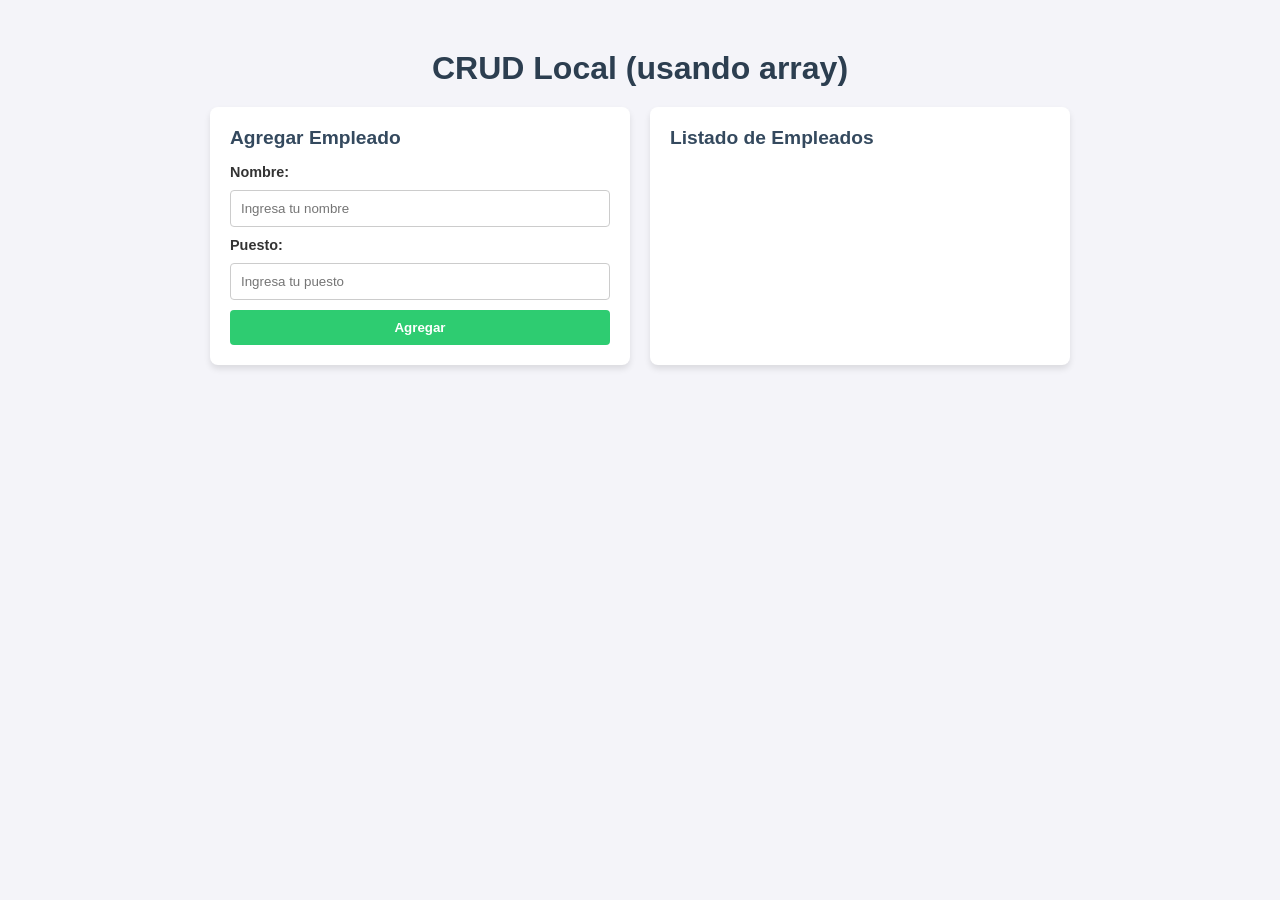
<file: 1 - C ABM/index.html>
<!DOCTYPE html>
<html lang="es">
<head>
    <meta charset="UTF-8">
    <meta name="viewport" content="width=device-width, initial-scale=1.0">
    <title>CRUD HTML, CSS y JavaScript</title>
    <link rel="stylesheet" href="estilos.css">
</head>
<body>

    <div class="contenedor">
        <h1 class="titulo">CRUD Local (usando array)</h1>

        <div class="contenedor-principal">
            <!-- Formulario -->
            <div class="contenedor-formulario">
                <h2>Agregar Empleado</h2>
                <form id="formulario">
                    <label for="nombre">Nombre:</label>
                    <input type="text" id="nombre" placeholder="Ingresa tu nombre">

                    <label for="puesto">Puesto:</label>
                    <input type="text" id="puesto" placeholder="Ingresa tu puesto">

                    <button type="submit" id="btnAgregar">Agregar</button>
                </form>
            </div>

            <!-- Listado de Elementos -->
            <div class="contenedor-listado">
                <h2>Listado de Empleados</h2>
                <div class="div-empleados">
                    <!-- Aquí se irán agregando los elementos con JavaScript -->
                </div>
            </div>
        </div>
    </div>

    <script src="app.js"></script>
</body>
</html>
</file>
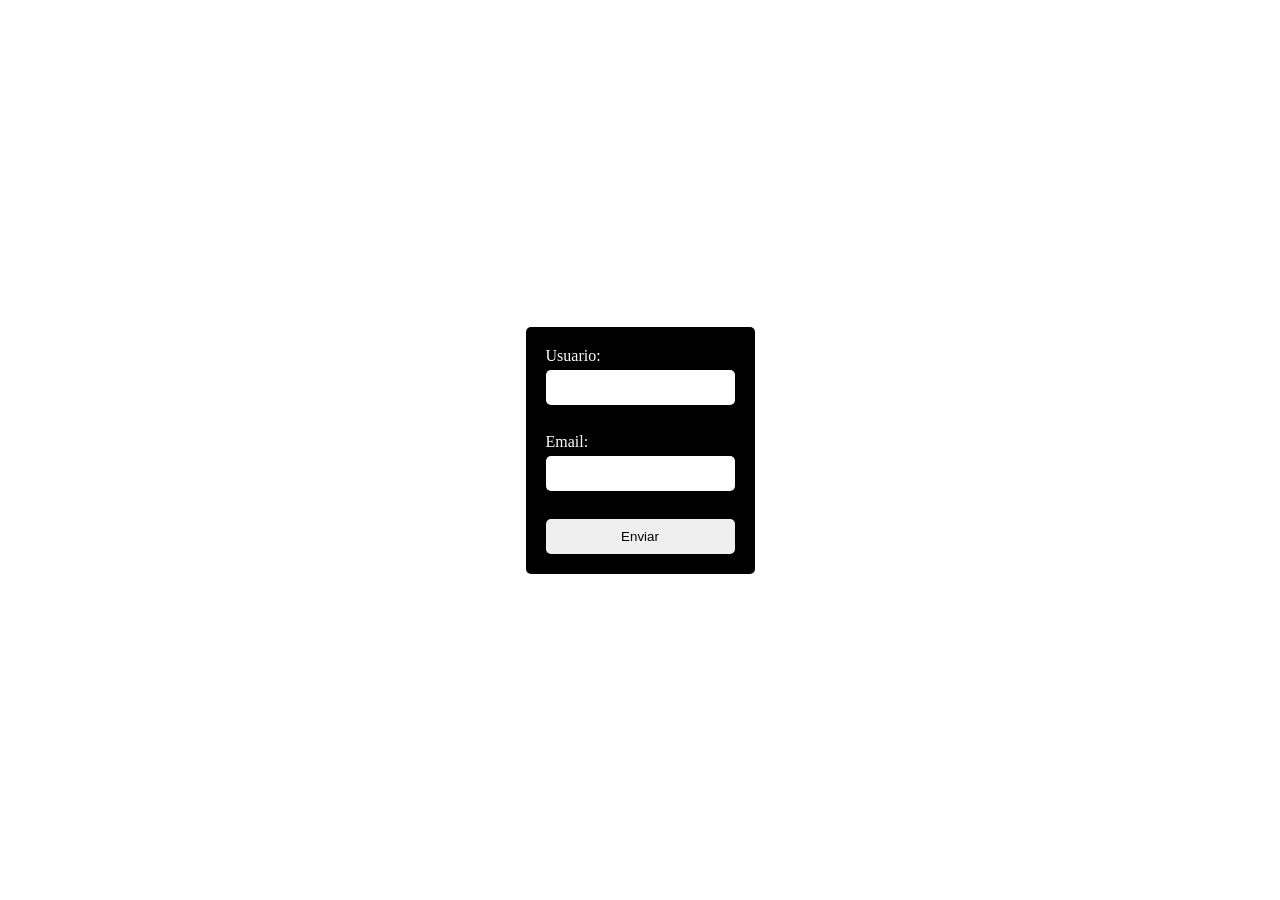
<file: 1 - C Formulario/index.html>
<!DOCTYPE html>
<html lang="en">
<head>
    <meta charset="UTF-8">
    <meta name="viewport" content="width=device-width, initial-scale=1.0">
    <title>Ejericio JS C - Formulario</title>
    <link rel="stylesheet" href="styles.css">
</head>
<body>
	
    <form id="myForm">
        
        <label for="username">Usuario:</label>
        <input type="text" id="username" name="username" required>
        
        <br>

        <label for="email">Email:</label>
        <input type="email" id="email" name="email" required>

        <br>
        
        <button type="submit">Enviar</button>
    	
    </form>

    <script src="script.js"></script>
</body>
</html>
</file>
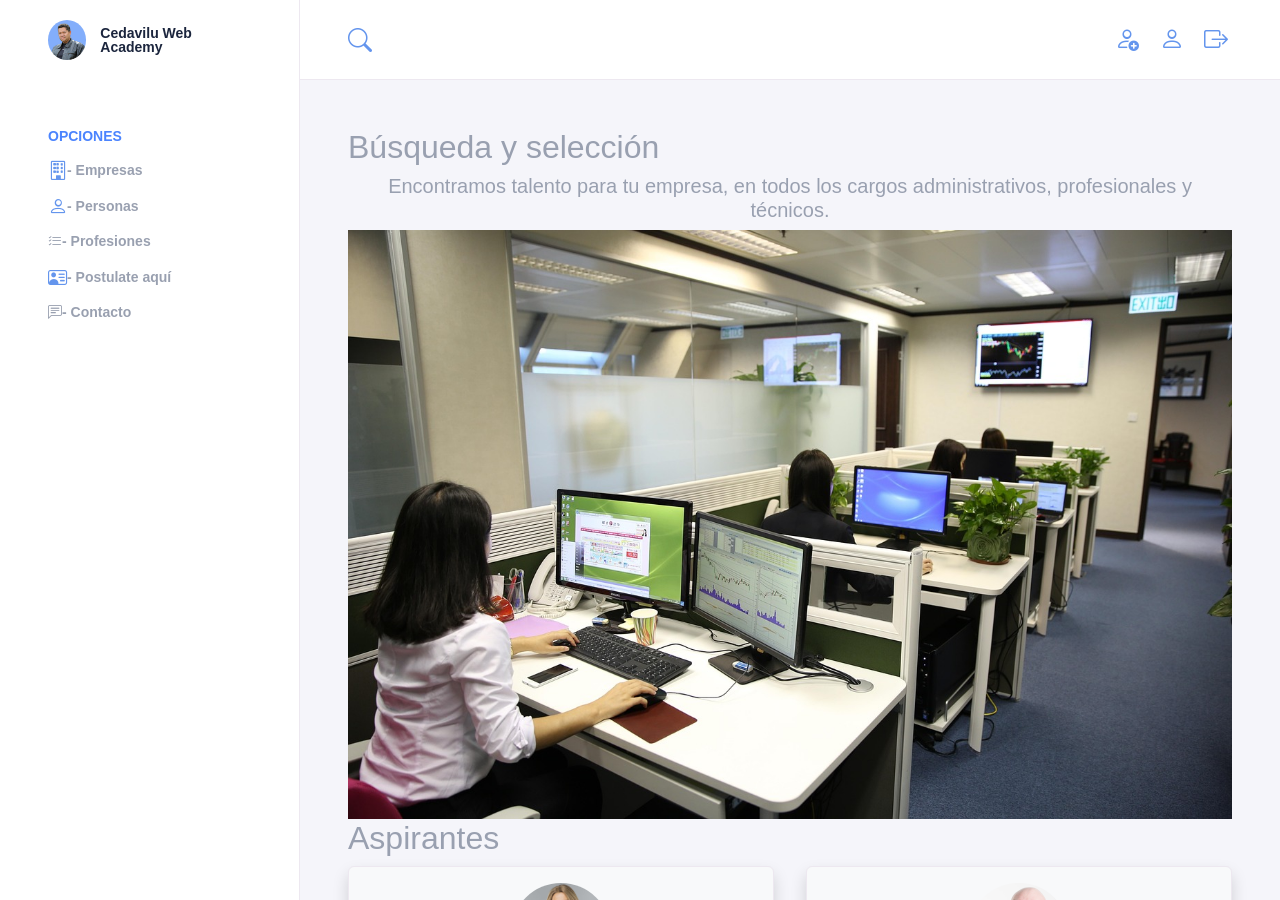
<file: 2 - C React Introduccion/index.html>
<!DOCTYPE html>
<!-- Autor: MSc. Angel Daniel Fuentes S. -->
<html lang="es">

<head>
	<meta charset="UTF-8">
	<title>Dashboard - React - Daniel Fuentes </title>
	<link rel="stylesheet" href="./assets/css/normalize.min.css">
	<link rel='stylesheet' href='./assets//css/font-awesome.min.css'>
	<link rel="stylesheet" href="./assets/css/bootstrap.min.css">
	<link rel="stylesheet" href="https://cdn.jsdelivr.net/npm/bootstrap-icons@1.10.4/font/bootstrap-icons.css">
	<link rel="stylesheet" href="./assets/css/style.css">
</head>
<body>
	<!--Dashboard-->
	<div class="dashboard">
		<!--Sección de acceso-->
		<aside class="search-wrap">
			<div class="search">
				<label for="search">
					<i class="bi bi-search" style="font-size: 1.5rem; color: cornflowerblue;"></i>
					<input type="text" id="search">
				</label>
			</div>

			<div class="user-actions">
				<button>
					<a href="#"><i class="bi bi-person-add" style="font-size: 1.5rem; color: cornflowerblue;"></i></a>
				</button>
				<button>
					<a href="#"><i class="bi bi-person"
							style="font-size: 1.5rem; color: cornflowerblue;"></i></a>
				</button>
				<button>
					<a href="#"><i class="bi bi-box-arrow-right"
							style="font-size: 1.5rem; color: cornflowerblue;"></i></a>
				</button>
			</div>
		</aside>
		<!--Fin Sección de acceso-->
		<!--Sección menu-->
		<header class="menu-wrap">
			<figure class="user">
				<div class="user-avatar">
					<img  class="w-100" src="./assets/img/logo.png" alt="Cedavilu Web Academy">
				</div>
				<figcaption>
					Cedavilu Web Academy
				</figcaption>
			</figure>
			<nav>
				<section class="menu">
					<h3>Opciones</h3>
					<ul>
						<li>
							<a href="#">
								<i class="bi bi-building" style="font-size: 1.2rem; color: cornflowerblue;"></i>
								- Empresas
							</a>
						</li>
						<li>
							<a href="#">
								<i class="bi bi-person" style="font-size: 1.2rem; color: cornflowerblue;"></i>
								- Personas
							</a>
						</li>
						<li>
							<a href="#">
								<i class="bi bi-list-check"></i>
								- Profesiones
							</a>
						</li>
						<li>
							<a href="#">
								<i class="bi bi-person-vcard" style="font-size: 1.2rem; color: cornflowerblue;"></i>
								- Postulate aquí
							</a>
						</li>
						<li>
							<a href="#">
								<i class="bi bi-chat-left-text"></i>
								- Contacto
							</a>
						</li>
					</ul>
				</section>
			</nav>
		</header>
		<!--Fin Sección menu-->
		<!--Sección contenido-->
		<main class="content-wrap">
			<!--Preventa-->
			<header class="preventa">

				<h2>Búsqueda y selección</h2>
				<p class="text-center h5">Encontramos talento para tu empresa, en todos los cargos administrativos, profesionales y técnicos.</p>
				<div>
					<img src="./assets/img/banner.jpg" alt="Rcursos Humanos">
				</div>
				
			<!--Fin Encabezado-->	
			</header>
			<!--Fin Preventa-->

			<!--Sección aspirantes-->
			<section class="content">
				<h2>Aspirantes</h2>
				<article class="person-boxes">
					<div class="person-box shadow p-3 mb-5 bg-body-tertiary rounded">
						<div class="box-avatar">
							<img src="./assets/img/foto1.jpg" alt="Rocio">
						</div>
						<div class="box-bio">
							<h2 class="bio-name">Rocio Carle</h2>
							<p class="bio-position">Profesor</p>
						</div>
						<div class="box-actions">
							<button>
								<i class="bi bi-star"></i>
							</button>
							<button>
								<i class="bi bi-chat"></i>
							</button>
							<button>
								<i class="bi bi-envelope"></i>
							</button>
						</div>
					</div>
					<div class="person-box shadow p-3 mb-5 bg-body-tertiary rounded">
						<div class="box-avatar">
							<img src="./assets/img/foto2.jpg" alt="john-wick">
						</div>
						<div class="box-bio">
							<h2 class="bio-name">Daniel Fuentes</h2>
							<p class="bio-position">Técnico de sonido</p>
						</div>
						<div class="box-actions">
							<button>
								<i class="bi bi-star"></i>
							</button>
							<button>
								<i class="bi bi-chat"></i>
							</button>
							<button>
								<i class="bi bi-envelope"></i>
							</button>
						</div>
					</div>
					<div class="person-box shadow p-3 mb-5 bg-body-tertiary rounded">
						<div class="box-avatar">
							<img src="./assets/img/foto3.jpg" alt="Lee Chim">
						</div>
						<div class="box-bio">
							<h2 class="bio-name">Lee Chim</h2>
							<p class="bio-position">Linguista</p>
						</div>
						<div class="box-actions">
							<button>
								<i class="bi bi-star"></i>
							</button>
							<button>
								<i class="bi bi-chat"></i>
							</button>
							<button>
								<i class="bi bi-envelope"></i>
							</button>
						</div>
					</div>
					<div class="person-box shadow p-3 mb-5 bg-body-tertiary rounded">
						<div class="box-avatar">
							<img src="./assets/img/foto4.jpg" alt="Gloria">
						</div>
						<div class="box-bio">
							<h2 class="bio-name">Gloria Medina</h2>
							<p class="bio-position">Administrador</p>
						</div>
						<div class="box-actions">
							<button>
								<i class="bi bi-star"></i>
							</button>
							<button>
								<i class="bi bi-chat"></i>
							</button>
							<button>
								<i class="bi bi-envelope"></i>
							</button>
						</div>
					</div>
					<div class="person-box shadow p-3 mb-5 bg-body-tertiary rounded">
						<div class="box-avatar">
							<img src="./assets/img/foto5.jpg" alt="Vctor">
						</div>
						<div class="box-bio">
							<h2 class="bio-name">Victor Fuentes</h2>
							<p class="bio-position">Computista</p>
						</div>
						<div class="box-actions">
							<button>
								<i class="bi bi-star"></i>
							</button>
							<button>
								<i class="bi bi-chat"></i>
							</button>
							<button>
								<i class="bi bi-envelope"></i>
							</button>
						</div>
					</div>
					<div class="person-box shadow p-3 mb-5 bg-body-tertiary rounded">
						<div class="box-avatar">
							<img src="./assets/img/foto6.jpg" alt="Luis">
						</div>
						<div class="box-bio">
							<h2 class="bio-name">Luis Fuentes</h2>
							<p class="bio-position">Economista</p>
						</div>
						<div class="box-actions">
							<button>
								<i class="bi bi-star"></i>
							</button>
							<button>
								<i class="bi bi-chat"></i>
							</button>
							<button>
								<i class="bi bi-envelope"></i>
							</button>
						</div>
					</div>
				</article>
			</section>
			<!--Fin sección aspirantes-->
			<!--Sección de profesiones-->
			<section class="content">
				<h2 class="mt-3">Profesiones</h2>
				<div class="list-group shadow-sm p-3 mb-5 rounded">
					<h4 class="list-group-item list-group-item-action active text-center"
						aria-current="true">
						Listado de Profesiones
					</h4>
					<button type="button" class="list-group-item list-group-item-action text-center">Abogado</button>
					<button type="button" class="list-group-item list-group-item-action text-center">Arquitecto</button>
					<button type="button" class="list-group-item list-group-item-action text-center">Botánico</button>
					<button type="button"
						class="list-group-item list-group-item-action text-center">Computista</button>
					<button type="button" class="list-group-item list-group-item-action text-center">Economista</button>
					<button type="button" class="list-group-item list-group-item-action text-center">Técnico de sonido</button>
					<button type="button" class="list-group-item list-group-item-action text-center">Profesor</button>
					<button type="button" class="list-group-item list-group-item-action text-center">Linguista</button>
				</div>
			</section>
			<!--Fin sección profesiones-->
		</main>
		<!--Fin Sección contenido-->
	</div>
	<!--Fin Dashboard-->
</body>
</html>
</file>
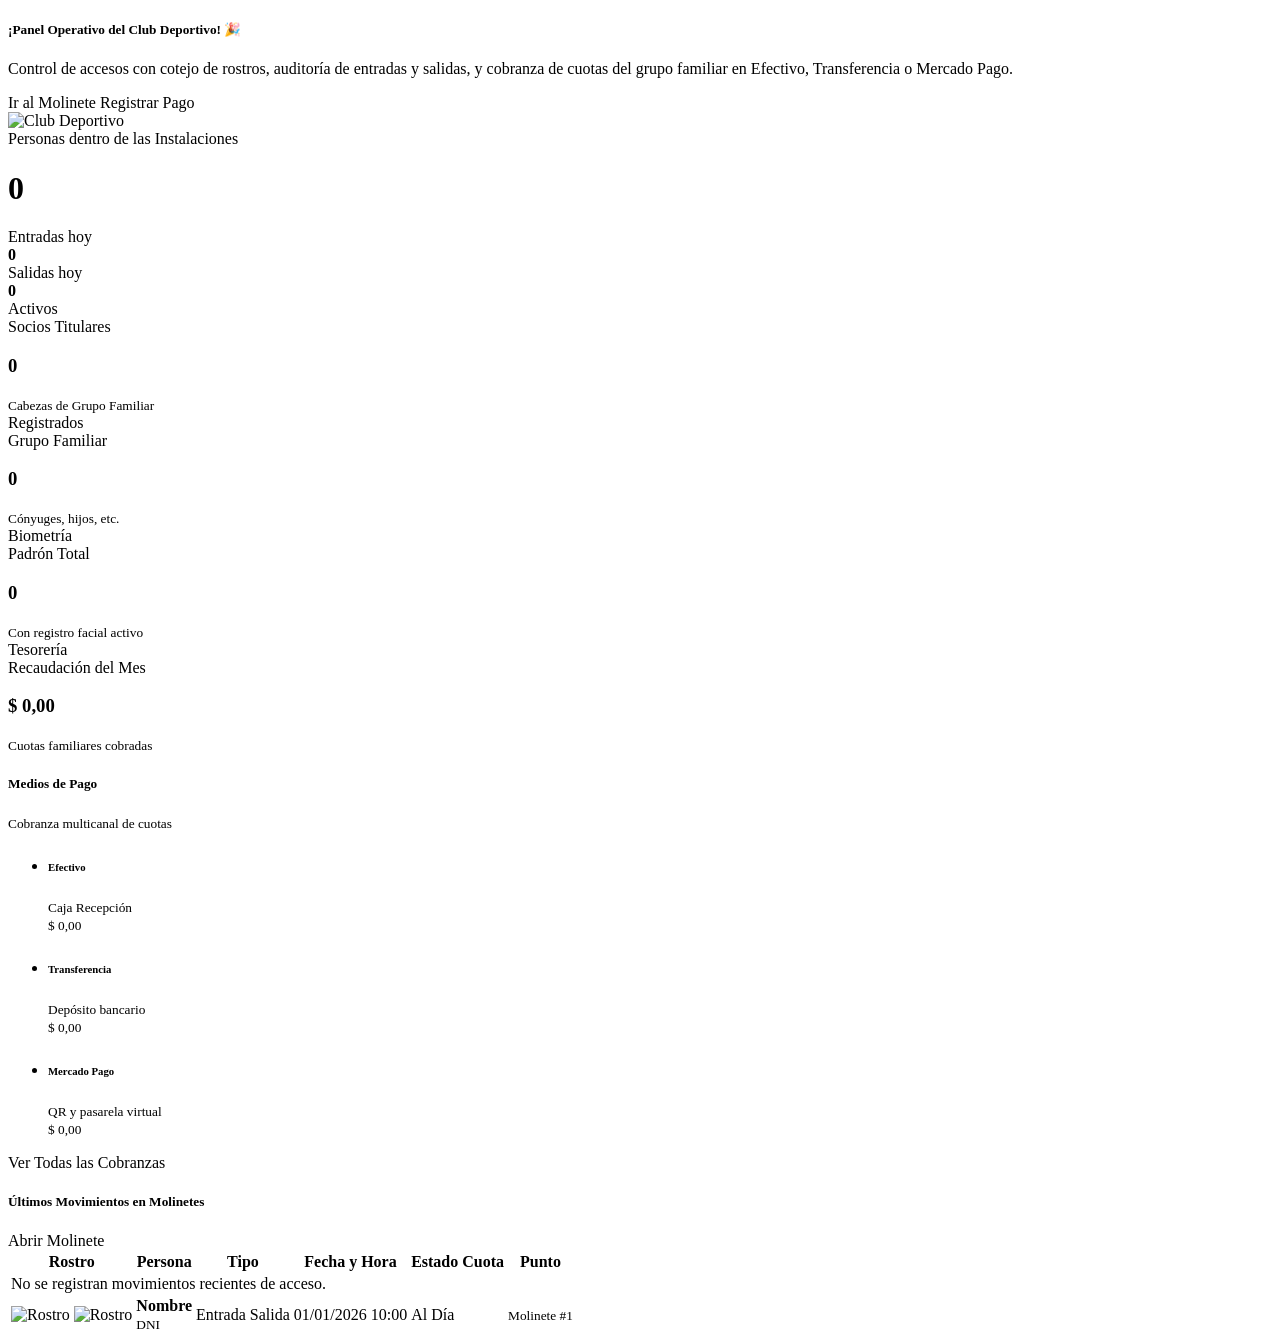
<file: 7 - MVC_ClubDeportivo/target/classes/templates/dashboard/index.html>
<!DOCTYPE html>
<html lang="es"
      xmlns:th="http://www.thymeleaf.org"
      th:replace="~{fragments/layout :: layout(~{::content})}">

<th:block th:fragment="content">
    <div class="row">
        <!-- Banner de Bienvenida -->
        <div class="col-lg-8 mb-4 order-0">
            <div class="card">
                <div class="d-flex align-items-end row">
                    <div class="col-sm-7">
                        <div class="card-body">
                            <h5 class="card-title text-primary">¡Panel Operativo del Club Deportivo! 🎉</h5>
                            <p class="mb-4">
                                Control de accesos con cotejo de rostros, auditoría de entradas y salidas,
                                y cobranza de cuotas del grupo familiar en Efectivo, Transferencia o Mercado Pago.
                            </p>
                            <a th:href="@{/accesos/control}" class="btn btn-sm btn-outline-primary me-2">
                                <i class="bx bx-scan me-1"></i> Ir al Molinete
                            </a>
                            <a th:href="@{/pagos/nuevo}" class="btn btn-sm btn-primary">
                                <i class="bx bx-wallet me-1"></i> Registrar Pago
                            </a>
                        </div>
                    </div>
                    <div class="col-sm-5 text-center text-sm-left">
                        <div class="card-body pb-0 px-0 px-md-4">
                            <img th:src="@{/assets/img/illustrations/man-with-laptop-light.png}"
                                 height="140"
                                 alt="Club Deportivo" />
                        </div>
                    </div>
                </div>
            </div>
        </div>

        <!-- Indicador de Ocupación en Tiempo Real -->
        <div class="col-lg-4 col-md-4 order-1 mb-4">
            <div class="card h-100">
                <div class="card-body text-center d-flex flex-column justify-content-center">
                    <span class="fw-semibold d-block mb-1 text-muted text-uppercase">Personas dentro de las Instalaciones</span>
                    <h1 class="card-title mb-2 text-primary display-4 fw-bold" th:text="${dashboard.personasActualmenteDentro}">0</h1>
                    <div class="d-flex justify-content-around mt-3">
                        <div>
                            <span class="badge bg-label-success p-2"><i class="bx bx-log-in fs-4"></i></span>
                            <div class="mt-1 small text-muted">Entradas hoy</div>
                            <strong th:text="${dashboard.entradasHoy}">0</strong>
                        </div>
                        <div>
                            <span class="badge bg-label-warning p-2"><i class="bx bx-log-out fs-4"></i></span>
                            <div class="mt-1 small text-muted">Salidas hoy</div>
                            <strong th:text="${dashboard.salidasHoy}">0</strong>
                        </div>
                    </div>
                </div>
            </div>
        </div>
    </div>

    <!-- Tarjetas de Métricas -->
    <div class="row">
        <!-- Socios Titulares -->
        <div class="col-lg-3 col-md-6 col-6 mb-4">
            <div class="card">
                <div class="card-body">
                    <div class="card-title d-flex align-items-start justify-content-between">
                        <div class="avatar flex-shrink-0">
                            <span class="badge bg-label-primary p-2"><i class="bx bx-user fs-4"></i></span>
                        </div>
                        <span class="badge bg-label-success">Activos</span>
                    </div>
                    <span class="fw-semibold d-block mb-1">Socios Titulares</span>
                    <h3 class="card-title mb-2" th:text="${dashboard.totalSociosActivos}">0</h3>
                    <small class="text-muted">Cabezas de Grupo Familiar</small>
                </div>
            </div>
        </div>

        <!-- Familiares Dependientes -->
        <div class="col-lg-3 col-md-6 col-6 mb-4">
            <div class="card">
                <div class="card-body">
                    <div class="card-title d-flex align-items-start justify-content-between">
                        <div class="avatar flex-shrink-0">
                            <span class="badge bg-label-info p-2"><i class="bx bx-group fs-4"></i></span>
                        </div>
                        <span class="badge bg-label-info">Registrados</span>
                    </div>
                    <span class="fw-semibold d-block mb-1">Grupo Familiar</span>
                    <h3 class="card-title mb-2" th:text="${dashboard.totalFamiliaresActivos}">0</h3>
                    <small class="text-muted">Cónyuges, hijos, etc.</small>
                </div>
            </div>
        </div>

        <!-- Total de Personas en Padrón -->
        <div class="col-lg-3 col-md-6 col-6 mb-4">
            <div class="card">
                <div class="card-body">
                    <div class="card-title d-flex align-items-start justify-content-between">
                        <div class="avatar flex-shrink-0">
                            <span class="badge bg-label-warning p-2"><i class="bx bx-id-card fs-4"></i></span>
                        </div>
                        <span class="badge bg-label-warning">Biometría</span>
                    </div>
                    <span class="fw-semibold d-block mb-1">Padrón Total</span>
                    <h3 class="card-title mb-2" th:text="${dashboard.totalPersonasRegistradas}">0</h3>
                    <small class="text-muted">Con registro facial activo</small>
                </div>
            </div>
        </div>

        <!-- Recaudación Mes Actual -->
        <div class="col-lg-3 col-md-6 col-6 mb-4">
            <div class="card">
                <div class="card-body">
                    <div class="card-title d-flex align-items-start justify-content-between">
                        <div class="avatar flex-shrink-0">
                            <span class="badge bg-label-success p-2"><i class="bx bx-dollar fs-4"></i></span>
                        </div>
                        <span class="badge bg-label-success">Tesorería</span>
                    </div>
                    <span class="fw-semibold d-block mb-1">Recaudación del Mes</span>
                    <h3 class="card-title mb-2">$ <span th:text="${#numbers.formatDecimal(dashboard.recaudacionMesActual, 1, 'POINT', 2, 'COMMA')}">0,00</span></h3>
                    <small class="text-muted">Cuotas familiares cobradas</small>
                </div>
            </div>
        </div>
    </div>

    <!-- Desglose de Medios de Pago y Accesos Recientes -->
    <div class="row">
        <!-- Desglose por Medios de Pago -->
        <div class="col-md-6 col-lg-4 col-xl-4 order-0 mb-4">
            <div class="card h-100">
                <div class="card-header d-flex align-items-center justify-content-between pb-0">
                    <div class="card-title mb-0">
                        <h5 class="m-0 me-2">Medios de Pago</h5>
                        <small class="text-muted">Cobranza multicanal de cuotas</small>
                    </div>
                </div>
                <div class="card-body pt-4">
                    <ul class="p-0 m-0">
                        <li class="d-flex mb-4 pb-1">
                            <div class="avatar flex-shrink-0 me-3">
                                <span class="avatar-initial rounded bg-label-success"><i class="bx bx-money"></i></span>
                            </div>
                            <div class="d-flex w-100 flex-wrap align-items-center justify-content-between gap-2">
                                <div class="me-2">
                                    <h6 class="mb-0">Efectivo</h6>
                                    <small class="text-muted">Caja Recepción</small>
                                </div>
                                <div class="user-progress">
                                    <small class="fw-semibold">$ <span th:text="${#numbers.formatDecimal(dashboard.recaudacionEfectivo, 1, 'POINT', 2, 'COMMA')}">0,00</span></small>
                                </div>
                            </div>
                        </li>
                        <li class="d-flex mb-4 pb-1">
                            <div class="avatar flex-shrink-0 me-3">
                                <span class="avatar-initial rounded bg-label-info"><i class="bx bx-transfer-alt"></i></span>
                            </div>
                            <div class="d-flex w-100 flex-wrap align-items-center justify-content-between gap-2">
                                <div class="me-2">
                                    <h6 class="mb-0">Transferencia</h6>
                                    <small class="text-muted">Depósito bancario</small>
                                </div>
                                <div class="user-progress">
                                    <small class="fw-semibold">$ <span th:text="${#numbers.formatDecimal(dashboard.recaudacionTransferencia, 1, 'POINT', 2, 'COMMA')}">0,00</span></small>
                                </div>
                            </div>
                        </li>
                        <li class="d-flex mb-4 pb-1">
                            <div class="avatar flex-shrink-0 me-3">
                                <span class="avatar-initial rounded bg-label-primary"><i class="bx bx-credit-card"></i></span>
                            </div>
                            <div class="d-flex w-100 flex-wrap align-items-center justify-content-between gap-2">
                                <div class="me-2">
                                    <h6 class="mb-0">Mercado Pago</h6>
                                    <small class="text-muted">QR y pasarela virtual</small>
                                </div>
                                <div class="user-progress">
                                    <small class="fw-semibold">$ <span th:text="${#numbers.formatDecimal(dashboard.recaudacionMercadoPago, 1, 'POINT', 2, 'COMMA')}">0,00</span></small>
                                </div>
                            </div>
                        </li>
                    </ul>

                    <div class="d-grid mt-4">
                        <a th:href="@{/pagos}" class="btn btn-outline-primary btn-sm">Ver Todas las Cobranzas</a>
                    </div>
                </div>
            </div>
        </div>

        <!-- Monitor de Últimos Accesos Perimetrales (Con Rostro Facial) -->
        <div class="col-md-6 col-lg-8 order-1 mb-4">
            <div class="card h-100">
                <div class="card-header d-flex align-items-center justify-content-between">
                    <h5 class="card-title m-0 me-2">Últimos Movimientos en Molinetes</h5>
                    <a th:href="@{/accesos/control}" class="btn btn-primary btn-sm">
                        <i class="bx bx-scan me-1"></i> Abrir Molinete
                    </a>
                </div>
                <div class="table-responsive text-nowrap">
                    <table class="table table-hover">
                        <thead>
                            <tr>
                                <th>Rostro</th>
                                <th>Persona</th>
                                <th>Tipo</th>
                                <th>Fecha y Hora</th>
                                <th>Estado Cuota</th>
                                <th>Punto</th>
                            </tr>
                        </thead>
                        <tbody class="table-border-bottom-0">
                            <tr th:if="${#lists.isEmpty(dashboard.ultimosAccesos)}">
                                <td colspan="6" class="text-center py-4 text-muted">No se registran movimientos recientes de acceso.</td>
                            </tr>
                            <tr th:each="acc : ${dashboard.ultimosAccesos}">
                                <td>
                                    <img th:if="${acc.fotoRostro != null}"
                                         th:src="@{'/uploads/rostros/' + ${acc.fotoRostro}}"
                                         alt="Rostro"
                                         class="avatar-facial"
                                         onerror="this.src='/assets/img/avatars/1.png';" />
                                    <img th:unless="${acc.fotoRostro != null}"
                                         th:src="@{/assets/img/avatars/1.png}"
                                         alt="Rostro"
                                         class="avatar-facial" />
                                </td>
                                <td>
                                    <strong th:text="${acc.nombreCompletoPersona}">Nombre</strong><br />
                                    <small class="text-muted" th:text="'DNI: ' + ${acc.dniPersona}">DNI</small>
                                </td>
                                <td>
                                    <span th:if="${acc.tipoAcceso.name() == 'ENTRADA'}" class="badge bg-label-success">
                                        <i class="bx bx-log-in me-1"></i> Entrada
                                    </span>
                                    <span th:if="${acc.tipoAcceso.name() == 'SALIDA'}" class="badge bg-label-warning">
                                        <i class="bx bx-log-out me-1"></i> Salida
                                    </span>
                                </td>
                                <td th:text="${#temporals.format(acc.fechaHora, 'dd/MM/yyyy HH:mm:ss')}">01/01/2026 10:00</td>
                                <td>
                                    <span class="badge"
                                          th:classappend="'bg-label-' + ${acc.estadoCuotaMomento.colorBadge}"
                                          th:text="${acc.estadoCuotaMomento.etiqueta}">
                                        Al Día
                                    </span>
                                </td>
                                <td>
                                    <small class="text-muted" th:text="${acc.puntoAcceso}">Molinete #1</small>
                                </td>
                            </tr>
                        </tbody>
                    </table>
                </div>
            </div>
        </div>
    </div>
</th:block>
</html>
</file>
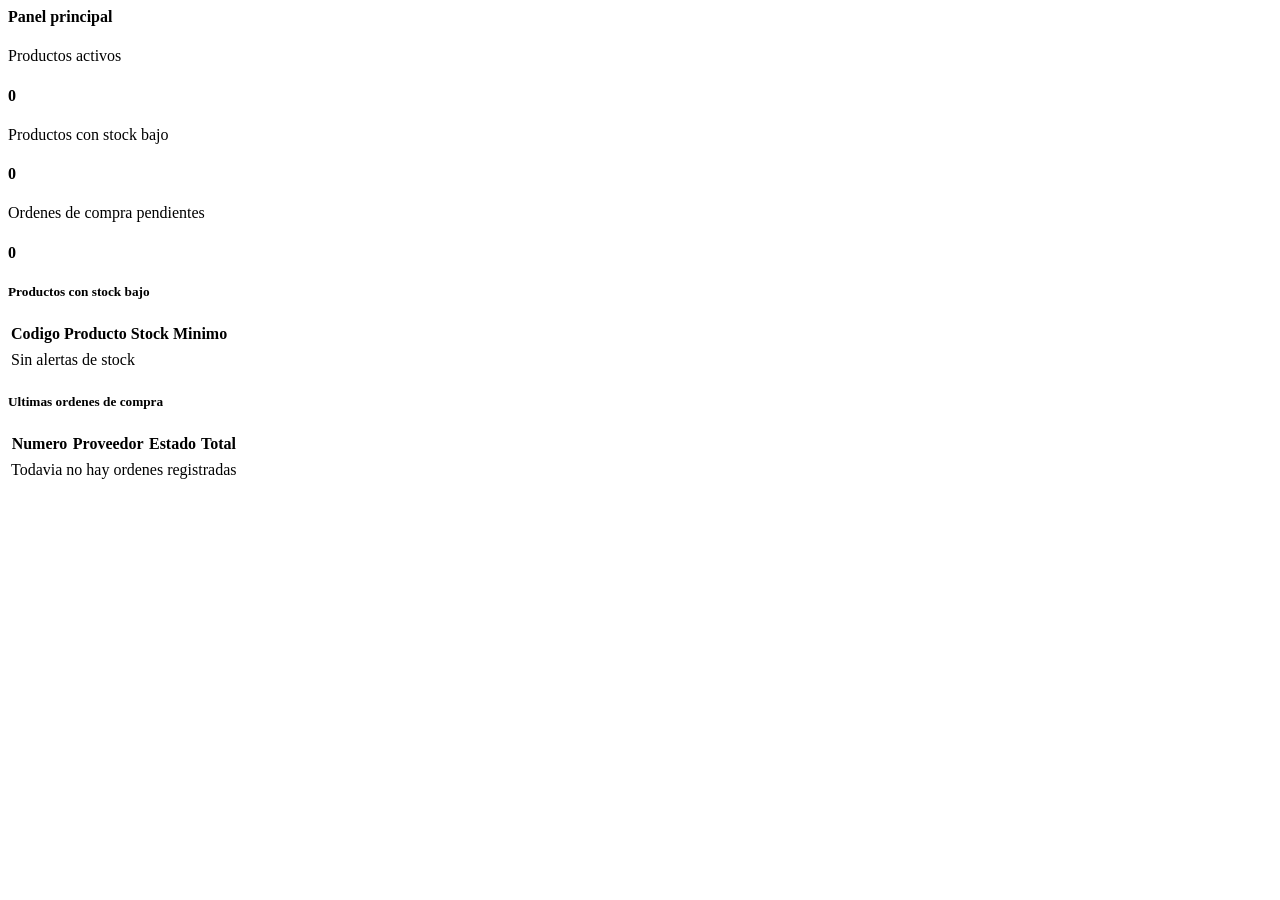
<file: 5 - MVC/inciso-a/src/main/resources/templates/dashboard/index.html>
<html xmlns:th="http://www.thymeleaf.org"
      th:replace="~{layout/main :: layout(~{::section}, 'Dashboard')}">
<body>
<section>

  <h4 class="fw-bold mb-4">Panel principal</h4>

  <div class="row g-4 mb-4">
    <div class="col-md-4">
      <div class="card">
        <div class="card-body d-flex align-items-center">
          <div class="avatar avatar-lg me-3">
            <span class="avatar-initial rounded bg-label-primary"><i class='bx bx-devices bx-md'></i></span>
          </div>
          <div>
            <span class="text-muted d-block">Productos activos</span>
            <h4 class="mb-0" th:text="${totalProductos}">0</h4>
          </div>
        </div>
      </div>
    </div>
    <div class="col-md-4">
      <div class="card">
        <div class="card-body d-flex align-items-center">
          <div class="avatar avatar-lg me-3">
            <span class="avatar-initial rounded bg-label-warning"><i class='bx bx-error bx-md'></i></span>
          </div>
          <div>
            <span class="text-muted d-block">Productos con stock bajo</span>
            <h4 class="mb-0" th:text="${cantidadStockBajo}">0</h4>
          </div>
        </div>
      </div>
    </div>
    <div class="col-md-4">
      <div class="card">
        <div class="card-body d-flex align-items-center">
          <div class="avatar avatar-lg me-3">
            <span class="avatar-initial rounded bg-label-info"><i class='bx bx-cart bx-md'></i></span>
          </div>
          <div>
            <span class="text-muted d-block">Ordenes de compra pendientes</span>
            <h4 class="mb-0" th:text="${ordenesPendientes}">0</h4>
          </div>
        </div>
      </div>
    </div>
  </div>

  <div class="row g-4">
    <div class="col-md-6">
      <div class="card h-100">
        <h5 class="card-header">Productos con stock bajo</h5>
        <div class="table-responsive text-nowrap">
          <table class="table">
            <thead>
              <tr><th>Codigo</th><th>Producto</th><th>Stock</th><th>Minimo</th></tr>
            </thead>
            <tbody>
              <tr th:each="p : ${productosStockBajo}">
                <td th:text="${p.codigo}"></td>
                <td th:text="${p.nombre}"></td>
                <td><span class="badge bg-label-danger" th:text="${p.stock}"></span></td>
                <td th:text="${p.stockMinimo}"></td>
              </tr>
              <tr th:if="${#lists.isEmpty(productosStockBajo)}">
                <td colspan="4" class="text-center text-muted">Sin alertas de stock</td>
              </tr>
            </tbody>
          </table>
        </div>
      </div>
    </div>

    <div class="col-md-6">
      <div class="card h-100">
        <h5 class="card-header">Ultimas ordenes de compra</h5>
        <div class="table-responsive text-nowrap">
          <table class="table">
            <thead>
              <tr><th>Numero</th><th>Proveedor</th><th>Estado</th><th>Total</th></tr>
            </thead>
            <tbody>
              <tr th:each="o : ${ultimasOrdenes}">
                <td><a th:href="@{'/ordenes-compra/' + ${o.id}}" th:text="${o.numero}"></a></td>
                <td th:text="${o.proveedorNombre}"></td>
                <td>
                  <span class="badge"
                        th:classappend="${o.estado.name() == 'PENDIENTE'} ? 'bg-label-warning' : (${o.estado.name() == 'RECIBIDA'} ? 'bg-label-success' : 'bg-label-secondary')"
                        th:text="${o.estado}"></span>
                </td>
                <td th:text="${'$ ' + #numbers.formatDecimal(o.total, 1, 'POINT', 2, 'COMMA')}"></td>
              </tr>
              <tr th:if="${#lists.isEmpty(ultimasOrdenes)}">
                <td colspan="4" class="text-center text-muted">Todavia no hay ordenes registradas</td>
              </tr>
            </tbody>
          </table>
        </div>
      </div>
    </div>
  </div>

</section>
</body>
</html>
</file>
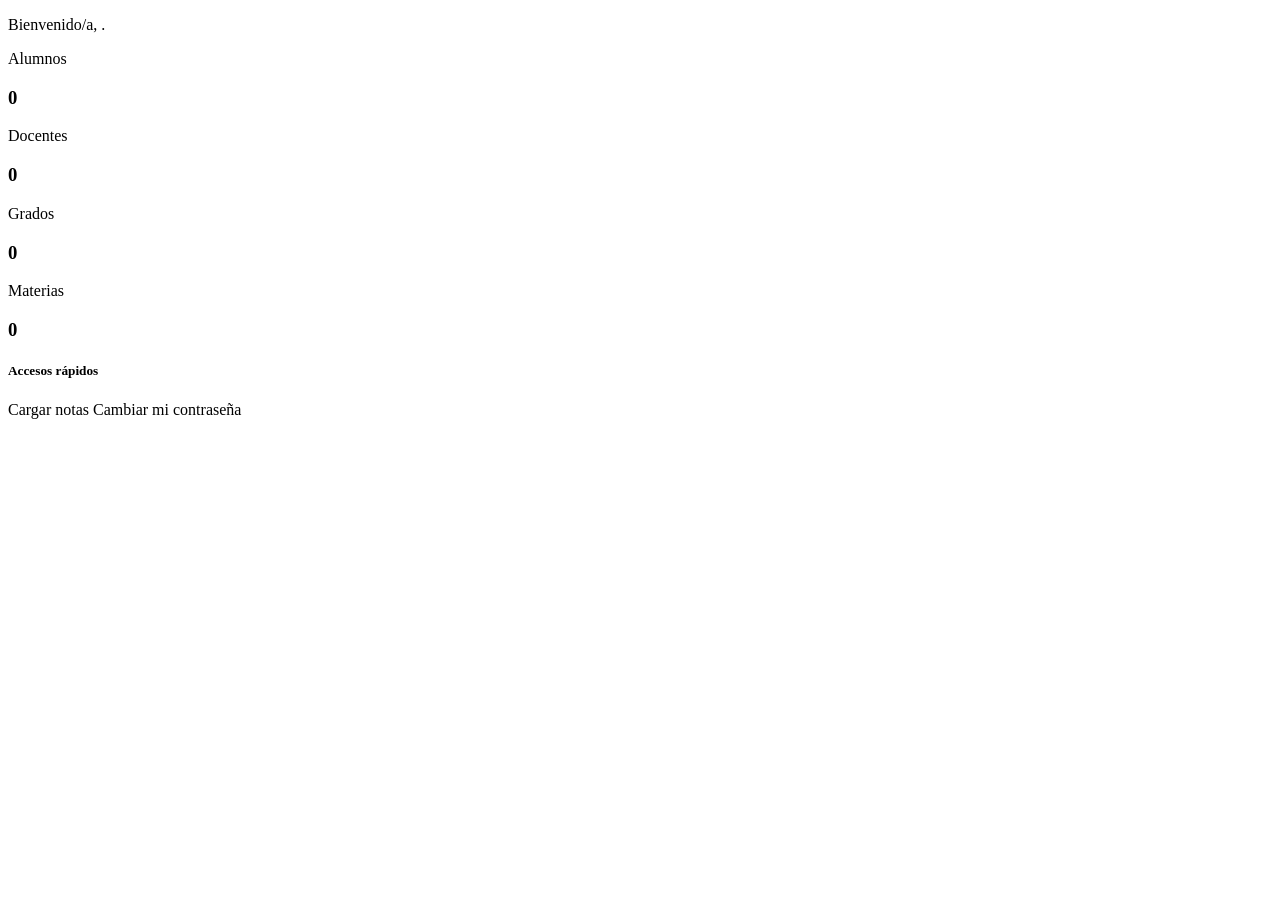
<file: 6 - MVC_SistemaColegio/src/main/resources/templates/dashboard.html>
<!DOCTYPE html>
<html xmlns:th="http://www.thymeleaf.org"
      xmlns:sec="http://www.thymeleaf.org/extras/spring-security"
      th:replace="~{layout/main :: layout(titulo='Panel principal', activo='dashboard', content=~{::main})}">
<main>
    <p class="text-muted mb-4">
        Bienvenido/a, <strong sec:authentication="name"></strong>.
    </p>

    <div class="row g-4">
        <div class="col-sm-6 col-lg-3">
            <div class="card">
                <div class="card-body d-flex align-items-center justify-content-between">
                    <div>
                        <span class="text-muted small">Alumnos</span>
                        <h3 class="mb-0" th:text="${cantidadAlumnos}">0</h3>
                    </div>
                    <i class="bx bx-group bx-lg text-primary"></i>
                </div>
            </div>
        </div>
        <div class="col-sm-6 col-lg-3">
            <div class="card">
                <div class="card-body d-flex align-items-center justify-content-between">
                    <div>
                        <span class="text-muted small">Docentes</span>
                        <h3 class="mb-0" th:text="${cantidadDocentes}">0</h3>
                    </div>
                    <i class="bx bx-chalkboard bx-lg text-success"></i>
                </div>
            </div>
        </div>
        <div class="col-sm-6 col-lg-3">
            <div class="card">
                <div class="card-body d-flex align-items-center justify-content-between">
                    <div>
                        <span class="text-muted small">Grados</span>
                        <h3 class="mb-0" th:text="${cantidadGrados}">0</h3>
                    </div>
                    <i class="bx bx-layer bx-lg text-warning"></i>
                </div>
            </div>
        </div>
        <div class="col-sm-6 col-lg-3">
            <div class="card">
                <div class="card-body d-flex align-items-center justify-content-between">
                    <div>
                        <span class="text-muted small">Materias</span>
                        <h3 class="mb-0" th:text="${cantidadMaterias}">0</h3>
                    </div>
                    <i class="bx bx-book-content bx-lg text-info"></i>
                </div>
            </div>
        </div>
    </div>

    <div class="row g-4 mt-1" sec:authorize="hasRole('DOCENTE')">
        <div class="col-12">
            <div class="card">
                <div class="card-body">
                    <h5 class="card-title">Accesos rápidos</h5>
                    <a th:href="@{/notas}" class="btn btn-primary me-2"><i class="bx bx-notepad me-1"></i>Cargar notas</a>
                    <a th:href="@{/cuenta/cambiar-password}" class="btn btn-outline-secondary"><i class="bx bx-key me-1"></i>Cambiar mi contraseña</a>
                </div>
            </div>
        </div>
    </div>
</main>
</html>
</file>
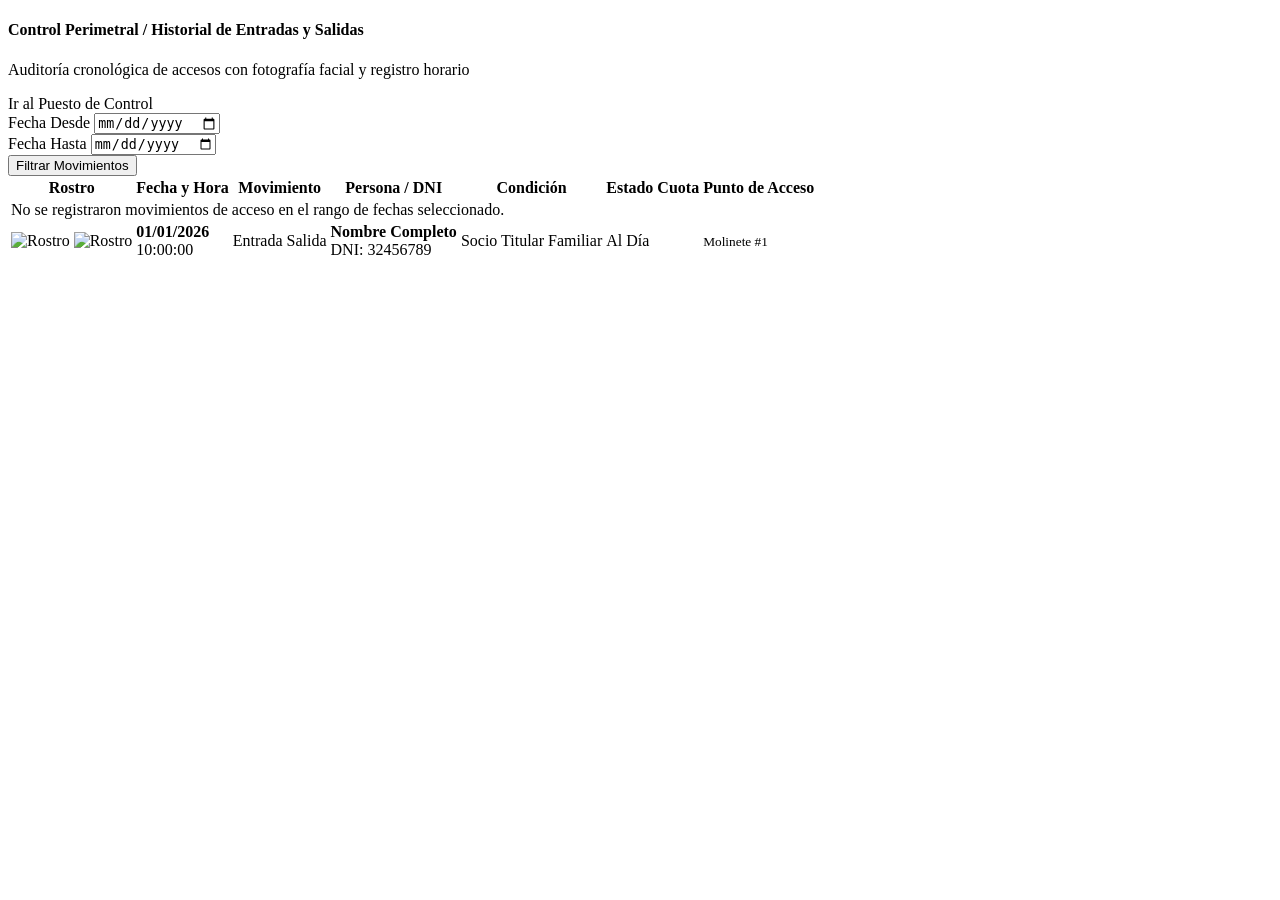
<file: 7 - MVC_ClubDeportivo/target/classes/templates/accesos/list.html>
<!DOCTYPE html>
<html lang="es"
      xmlns:th="http://www.thymeleaf.org"
      th:replace="~{fragments/layout :: layout(~{::content})}">

<th:block th:fragment="content">
    <div class="d-flex justify-content-between align-items-center mb-4">
        <div>
            <h4 class="fw-bold py-1 mb-0">
                <span class="text-muted fw-light">Control Perimetral /</span> Historial de Entradas y Salidas
            </h4>
            <p class="text-muted mb-0">Auditoría cronológica de accesos con fotografía facial y registro horario</p>
        </div>
        <div>
            <a th:href="@{/accesos/control}" class="btn btn-primary">
                <i class="bx bx-scan me-1"></i> Ir al Puesto de Control
            </a>
        </div>
    </div>

    <!-- Filtro de Fechas -->
    <div class="card mb-4">
        <div class="card-body">
            <form th:action="@{/accesos/historial}" method="get" class="row g-3 align-items-end">
                <div class="col-md-4 col-sm-6">
                    <label class="form-label" for="fechaDesde">Fecha Desde</label>
                    <input type="date" id="fechaDesde" name="fechaDesde" class="form-control" th:value="${fechaDesde}" />
                </div>
                <div class="col-md-4 col-sm-6">
                    <label class="form-label" for="fechaHasta">Fecha Hasta</label>
                    <input type="date" id="fechaHasta" name="fechaHasta" class="form-control" th:value="${fechaHasta}" />
                </div>
                <div class="col-md-4 col-sm-12 d-flex gap-2">
                    <button type="submit" class="btn btn-primary w-100">
                        <i class="bx bx-filter-alt me-1"></i> Filtrar Movimientos
                    </button>
                    <a th:href="@{/accesos/historial}" class="btn btn-outline-secondary" title="Ver accesos de hoy">
                        <i class="bx bx-refresh"></i>
                    </a>
                </div>
            </form>
        </div>
    </div>

    <!-- Tabla Histórica de Accesos -->
    <div class="card">
        <div class="table-responsive text-nowrap">
            <table class="table table-hover">
                <thead class="table-light">
                    <tr>
                        <th>Rostro</th>
                        <th>Fecha y Hora</th>
                        <th>Movimiento</th>
                        <th>Persona / DNI</th>
                        <th>Condición</th>
                        <th>Estado Cuota</th>
                        <th>Punto de Acceso</th>
                    </tr>
                </thead>
                <tbody class="table-border-bottom-0">
                    <tr th:if="${#lists.isEmpty(registros)}">
                        <td colspan="7" class="text-center py-5 text-muted">
                            <i class="bx bx-calendar-x fs-1 d-block mb-2"></i>
                            No se registraron movimientos de acceso en el rango de fechas seleccionado.
                        </td>
                    </tr>
                    <tr th:each="r : ${registros}">
                        <td>
                            <img th:if="${r.fotoRostro != null}"
                                 th:src="@{'/uploads/rostros/' + ${r.fotoRostro}}"
                                 alt="Rostro"
                                 class="avatar-facial"
                                 onerror="this.src='/assets/img/avatars/1.png';" />
                            <img th:unless="${r.fotoRostro != null}"
                                 th:src="@{/assets/img/avatars/1.png}"
                                 alt="Rostro"
                                 class="avatar-facial" />
                        </td>
                        <td>
                            <strong th:text="${#temporals.format(r.fechaHora, 'dd/MM/yyyy')}">01/01/2026</strong>
                            <div class="small text-muted" th:text="${#temporals.format(r.fechaHora, 'HH:mm:ss')}">10:00:00</div>
                        </td>
                        <td>
                            <span th:if="${r.tipoAcceso.name() == 'ENTRADA'}" class="badge bg-label-success">
                                <i class="bx bx-log-in me-1"></i> Entrada
                            </span>
                            <span th:if="${r.tipoAcceso.name() == 'SALIDA'}" class="badge bg-label-warning">
                                <i class="bx bx-log-out me-1"></i> Salida
                            </span>
                        </td>
                        <td>
                            <strong th:text="${r.nombreCompletoPersona}">Nombre Completo</strong>
                            <div class="small text-muted" th:text="'DNI: ' + ${r.dniPersona}">DNI: 32456789</div>
                        </td>
                        <td>
                            <span th:if="${r.esSocioTitular}" class="badge bg-label-primary">Socio Titular</span>
                            <span th:unless="${r.esSocioTitular}" class="badge bg-label-info">Familiar</span>
                        </td>
                        <td>
                            <span class="badge"
                                  th:classappend="'bg-label-' + ${r.estadoCuotaMomento.colorBadge}">
                                <i class="bx me-1" th:classappend="${r.estadoCuotaMomento.icono}"></i>
                                <span th:text="${r.estadoCuotaMomento.etiqueta}">Al Día</span>
                            </span>
                        </td>
                        <td>
                            <small class="text-muted" th:text="${r.puntoAcceso}">Molinete #1</small>
                        </td>
                    </tr>
                </tbody>
            </table>
        </div>
    </div>
</th:block>
</html>
</file>
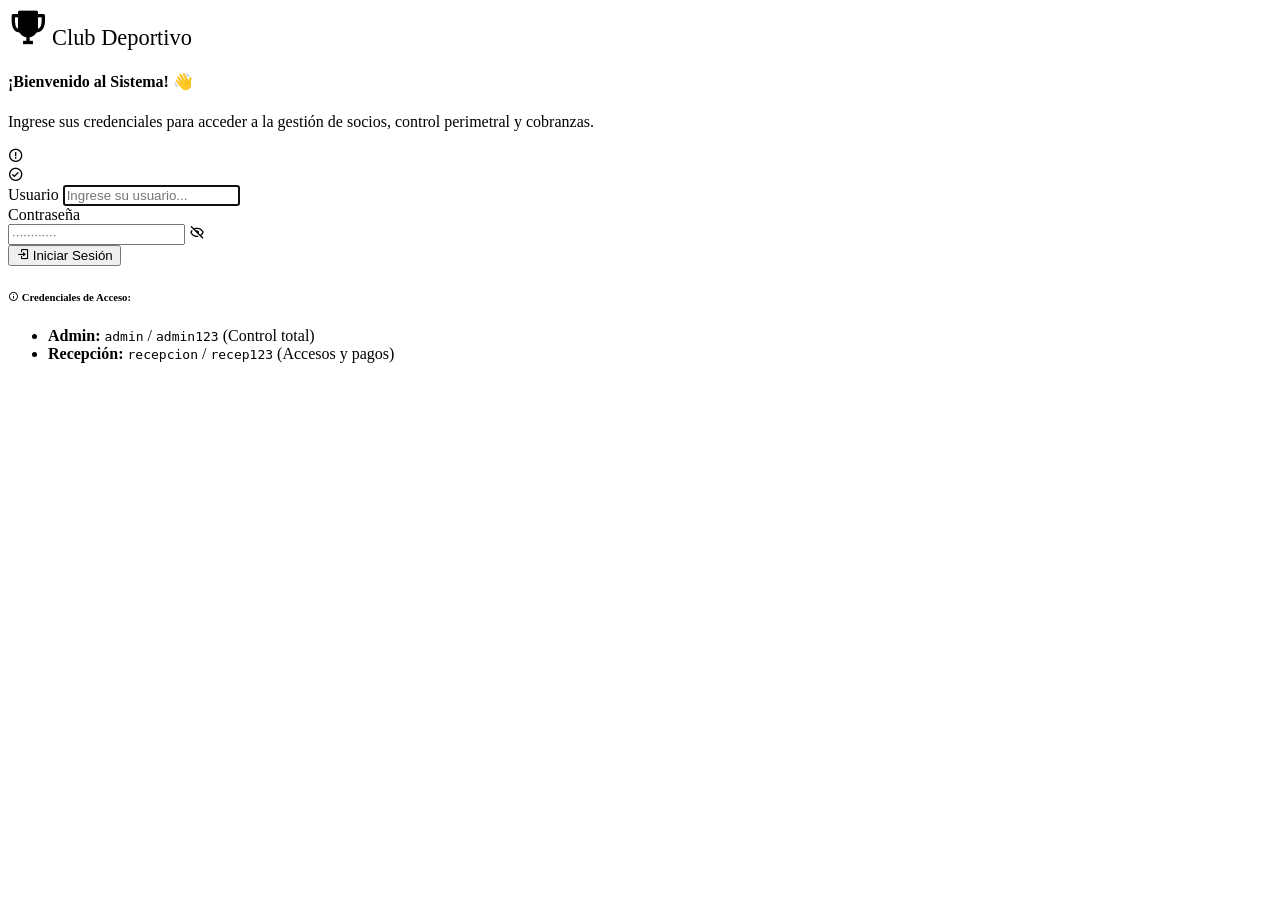
<file: 7 - MVC_ClubDeportivo/target/classes/templates/auth/login.html>
<!DOCTYPE html>
<html lang="es"
      xmlns:th="http://www.thymeleaf.org"
      class="light-style customizer-hide"
      dir="ltr"
      data-theme="theme-default"
      data-assets-path="/assets/">
<head>
    <meta charset="utf-8" />
    <meta name="viewport" content="width=device-width, initial-scale=1.0, user-scalable=no, minimum-scale=1.0, maximum-scale=1.0" />
    <title>Iniciar Sesión - Club Deportivo</title>

    <link rel="icon" type="image/x-icon" th:href="@{/assets/img/favicon/favicon.ico}" />
    <link rel="stylesheet" href="https://unpkg.com/boxicons@2.1.4/css/boxicons.min.css" />
    <link rel="stylesheet" th:href="@{/assets/vendor/css/core.css}" />
    <link rel="stylesheet" th:href="@{/assets/vendor/css/pages/page-auth.css}" />
    <link rel="stylesheet" th:href="@{/assets/css/demo.css}" />
</head>

<body>
    <div class="container-xxl">
        <div class="authentication-wrapper authentication-basic container-p-y">
            <div class="authentication-inner">
                <!-- Tarjeta de Login -->
                <div class="card">
                    <div class="card-body">
                        <!-- Logo & Título -->
                        <div class="app-brand justify-content-center mb-3">
                            <a th:href="@{/login}" class="app-brand-link gap-2">
                                <span class="app-brand-logo demo">
                                    <i class="bx bxs-trophy text-primary" style="font-size: 2.5rem;"></i>
                                </span>
                                <span class="app-brand-text demo text-body fw-bolder text-uppercase" style="font-size: 1.4rem;">
                                    Club Deportivo
                                </span>
                            </a>
                        </div>

                        <h4 class="mb-2 text-center">¡Bienvenido al Sistema! 👋</h4>
                        <p class="mb-4 text-center text-muted">Ingrese sus credenciales para acceder a la gestión de socios, control perimetral y cobranzas.</p>

                        <!-- Alertas de error o cierre de sesión -->
                        <div th:if="${mensajeError}" class="alert alert-danger" role="alert">
                            <i class="bx bx-error-circle me-1"></i> <span th:text="${mensajeError}"></span>
                        </div>
                        <div th:if="${mensajeExito}" class="alert alert-success" role="alert">
                            <i class="bx bx-check-circle me-1"></i> <span th:text="${mensajeExito}"></span>
                        </div>

                        <!-- Formulario de autenticación -->
                        <form id="formAuthentication" class="mb-3" th:action="@{/login}" method="POST">
                            <div class="mb-3">
                                <label for="username" class="form-label">Usuario</label>
                                <input type="text"
                                       class="form-control"
                                       id="username"
                                       name="username"
                                       placeholder="Ingrese su usuario..."
                                       autofocus
                                       required />
                            </div>
                            <div class="mb-3 form-password-toggle">
                                <div class="d-flex justify-content-between">
                                    <label class="form-label" for="password">Contraseña</label>
                                </div>
                                <div class="input-group input-group-merge">
                                    <input type="password"
                                           id="password"
                                           class="form-control"
                                           name="password"
                                           placeholder="&#xb7;&#xb7;&#xb7;&#xb7;&#xb7;&#xb7;&#xb7;&#xb7;&#xb7;&#xb7;&#xb7;&#xb7;"
                                           required />
                                    <span class="input-group-text cursor-pointer"><i class="bx bx-hide"></i></span>
                                </div>
                            </div>

                            <div class="mb-3">
                                <button class="btn btn-primary d-grid w-100" type="submit">
                                    <i class="bx bx-log-in me-1"></i> Iniciar Sesión
                                </button>
                            </div>
                        </form>

                        <!-- Credenciales de prueba didácticas -->
                        <div class="p-3 bg-light rounded border">
                            <h6 class="mb-2 text-primary fw-bold"><i class="bx bx-info-circle me-1"></i> Credenciales de Acceso:</h6>
                            <ul class="list-unstyled mb-0 small text-muted">
                                <li><strong>Admin:</strong> <code>admin</code> / <code>admin123</code> (Control total)</li>
                                <li><strong>Recepción:</strong> <code>recepcion</code> / <code>recep123</code> (Accesos y pagos)</li>
                            </ul>
                        </div>
                    </div>
                </div>
                <!-- / Tarjeta de Login -->
            </div>
        </div>
    </div>

    <script th:src="@{/assets/vendor/js/bootstrap.js}"></script>
</body>
</html>
</file>
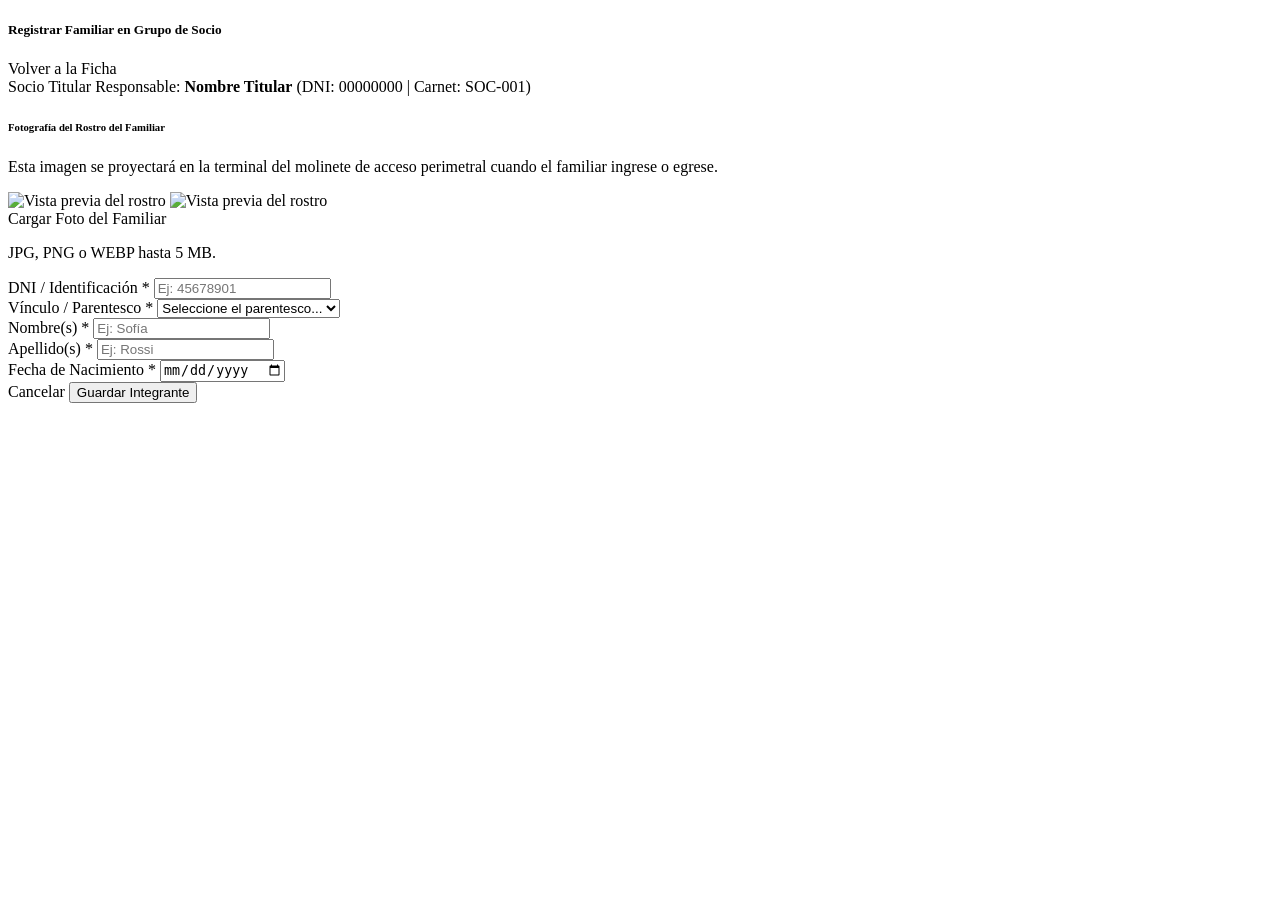
<file: 7 - MVC_ClubDeportivo/target/classes/templates/familiares/form.html>
<!DOCTYPE html>
<html lang="es"
      xmlns:th="http://www.thymeleaf.org"
      th:replace="~{fragments/layout :: layout(~{::content})}">

<th:block th:fragment="content">
    <div class="row">
        <div class="col-xl-8 col-lg-10 mx-auto">
            <div class="card mb-4">
                <div class="card-header d-flex justify-content-between align-items-center">
                    <h5 class="mb-0" th:text="${esEdicion} ? 'Modificar Integrante del Grupo Familiar' : 'Registrar Familiar en Grupo de Socio'">
                        Registrar Familiar en Grupo de Socio
                    </h5>
                    <a th:href="@{'/socios/detalle/' + ${socio.id}}" class="btn btn-sm btn-outline-secondary">
                        <i class="bx bx-arrow-back me-1"></i> Volver a la Ficha
                    </a>
                </div>

                <div class="card-body">
                    <!-- Banner del Socio Titular Responsable -->
                    <div class="alert alert-primary d-flex align-items-center mb-4" role="alert">
                        <i class="bx bx-info-circle fs-4 me-2"></i>
                        <div>
                            Socio Titular Responsable: <strong th:text="${socio.nombreCompleto}">Nombre Titular</strong>
                            (DNI: <span th:text="${socio.dni}">00000000</span> | Carnet: <span th:text="${socio.numeroSocio}">SOC-001</span>)
                        </div>
                    </div>

                    <form th:action="@{/familiares/guardar}"
                          th:object="${familiarForm}"
                          method="post"
                          enctype="multipart/form-data">

                        <input type="hidden" th:field="*{id}" />
                        <input type="hidden" th:field="*{socioId}" />
                        <input type="hidden" th:field="*{fotoRostroActual}" />

                        <!-- Sección de Fotografía Facial del Familiar -->
                        <div class="card bg-lighter mb-4 border">
                            <div class="card-body">
                                <h6 class="fw-bold mb-3 text-primary">
                                    <i class="bx bx-camera me-1"></i> Fotografía del Rostro del Familiar
                                </h6>
                                <p class="small text-muted mb-3">
                                    Esta imagen se proyectará en la terminal del molinete de acceso perimetral cuando el familiar ingrese o egrese.
                                </p>
                                <div class="d-flex align-items-start align-items-sm-center gap-4">
                                    <img id="previewRostroFamiliar"
                                         th:if="${familiarForm.fotoRostroActual != null}"
                                         th:src="@{'/uploads/rostros/' + ${familiarForm.fotoRostroActual}}"
                                         alt="Vista previa del rostro"
                                         class="avatar-facial-lg"
                                         onerror="this.src='/assets/img/avatars/1.png';" />
                                    <img id="previewRostroFamiliar"
                                         th:unless="${familiarForm.fotoRostroActual != null}"
                                         th:src="@{/assets/img/avatars/1.png}"
                                         alt="Vista previa del rostro"
                                         class="avatar-facial-lg" />

                                    <div class="button-wrapper">
                                        <label for="fotoArchivoFamiliar" class="btn btn-outline-primary me-2 mb-2">
                                            <i class="bx bx-upload me-1"></i> Cargar Foto del Familiar
                                            <input type="file"
                                                   id="fotoArchivoFamiliar"
                                                   th:field="*{fotoArchivo}"
                                                   class="account-file-input"
                                                   hidden
                                                   accept="image/png, image/jpeg, image/webp"
                                                   onchange="previsualizarImagenFamiliar(this)" />
                                        </label>
                                        <p class="text-muted mb-0 small">JPG, PNG o WEBP hasta 5 MB.</p>
                                    </div>
                                </div>
                            </div>
                        </div>

                        <!-- Datos del Familiar -->
                        <div class="row">
                            <div class="col-md-6 mb-3">
                                <label class="form-label" for="dni">DNI / Identificación <span class="text-danger">*</span></label>
                                <input type="text"
                                       id="dni"
                                       class="form-control"
                                       th:field="*{dni}"
                                       placeholder="Ej: 45678901"
                                       th:classappend="${#fields.hasErrors('dni')} ? 'is-invalid' : ''"
                                       th:readonly="${esEdicion}" />
                                <div class="invalid-feedback" th:if="${#fields.hasErrors('dni')}" th:errors="*{dni}"></div>
                            </div>

                            <div class="col-md-6 mb-3">
                                <label class="form-label" for="parentesco">Vínculo / Parentesco <span class="text-danger">*</span></label>
                                <select id="parentesco"
                                        class="form-select"
                                        th:field="*{parentesco}"
                                        th:classappend="${#fields.hasErrors('parentesco')} ? 'is-invalid' : ''">
                                    <option value="" disabled selected>Seleccione el parentesco...</option>
                                    <option th:each="p : ${parentescos}"
                                            th:value="${p}"
                                            th:text="${p.descripcion}">Hijo/a</option>
                                </select>
                                <div class="invalid-feedback" th:if="${#fields.hasErrors('parentesco')}" th:errors="*{parentesco}"></div>
                            </div>
                        </div>

                        <div class="row">
                            <div class="col-md-6 mb-3">
                                <label class="form-label" for="nombre">Nombre(s) <span class="text-danger">*</span></label>
                                <input type="text"
                                       id="nombre"
                                       class="form-control"
                                       th:field="*{nombre}"
                                       placeholder="Ej: Sofía"
                                       th:classappend="${#fields.hasErrors('nombre')} ? 'is-invalid' : ''" />
                                <div class="invalid-feedback" th:if="${#fields.hasErrors('nombre')}" th:errors="*{nombre}"></div>
                            </div>

                            <div class="col-md-6 mb-3">
                                <label class="form-label" for="apellido">Apellido(s) <span class="text-danger">*</span></label>
                                <input type="text"
                                       id="apellido"
                                       class="form-control"
                                       th:field="*{apellido}"
                                       placeholder="Ej: Rossi"
                                       th:classappend="${#fields.hasErrors('apellido')} ? 'is-invalid' : ''" />
                                <div class="invalid-feedback" th:if="${#fields.hasErrors('apellido')}" th:errors="*{apellido}"></div>
                            </div>
                        </div>

                        <div class="mb-4">
                            <label class="form-label" for="fechaNacimiento">Fecha de Nacimiento <span class="text-danger">*</span></label>
                            <input type="date"
                                   id="fechaNacimiento"
                                   class="form-control"
                                   th:field="*{fechaNacimiento}"
                                   th:classappend="${#fields.hasErrors('fechaNacimiento')} ? 'is-invalid' : ''" />
                            <div class="invalid-feedback" th:if="${#fields.hasErrors('fechaNacimiento')}" th:errors="*{fechaNacimiento}"></div>
                        </div>

                        <div class="d-flex justify-content-end gap-2">
                            <a th:href="@{'/socios/detalle/' + ${socio.id}}" class="btn btn-outline-secondary">Cancelar</a>
                            <button type="submit" class="btn btn-primary">
                                <i class="bx bx-save me-1"></i> Guardar Integrante
                            </button>
                        </div>
                    </form>
                </div>
            </div>
        </div>
    </div>

    <script>
        function previsualizarImagenFamiliar(input) {
            if (input.files && input.files[0]) {
                const lector = new FileReader();
                lector.onload = function(e) {
                    document.getElementById('previewRostroFamiliar').src = e.target.result;
                };
                lector.readAsDataURL(input.files[0]);
            }
        }
    </script>
</th:block>
</html>
</file>
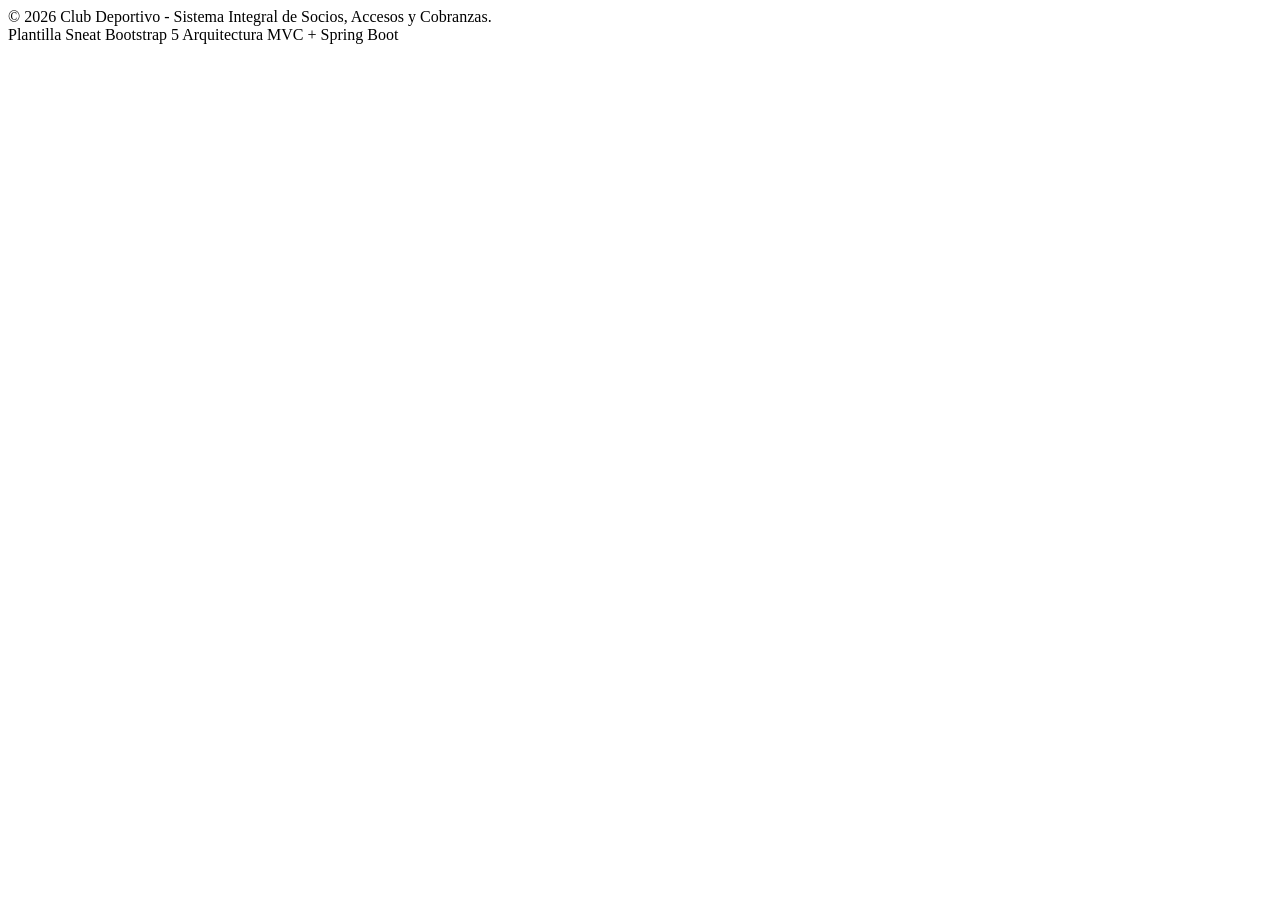
<file: 7 - MVC_ClubDeportivo/target/classes/templates/fragments/footer.html>
<!DOCTYPE html>
<html lang="es" xmlns:th="http://www.thymeleaf.org">
<footer class="content-footer footer bg-footer-theme" th:fragment="footer">
    <div class="container-xxl d-flex flex-wrap justify-content-between py-2 flex-md-row flex-column">
        <div class="mb-2 mb-md-0">
            © <span th:text="${#calendars.year(#calendars.createNow())}">2026</span> Club Deportivo - Sistema Integral de Socios, Accesos y Cobranzas.
        </div>
        <div>
            <span class="badge bg-label-primary me-2">Plantilla Sneat Bootstrap 5</span>
            <span class="badge bg-label-info">Arquitectura MVC + Spring Boot</span>
        </div>
    </div>
</footer>
</html>
</file>
<file: 1 - C ABM/estilos.css>
* {
    margin: 0;
    padding: 0;
    box-sizing: border-box;
}

body {
    background-color: #f4f4f9;
    font-family: Arial, Helvetica, sans-serif;
    color: #333;
}

.contenedor {
    max-width: 900px;
    margin: 30px auto;
    padding: 20px;
}

.titulo {
    text-align: center;
    margin-bottom: 20px;
    color: #2c3e50;
}

.contenedor-principal {
    display: flex;
    gap: 20px;
    flex-wrap: wrap;
}

.contenedor-formulario, .contenedor-listado {
    flex: 1;
    background-color: #fff;
    padding: 20px;
    border-radius: 8px;
    box-shadow: 0 4px 6px rgba(0, 0, 0, 0.1);
    min-width: 300px;
}

h2 {
    margin-bottom: 15px;
    font-size: 1.2rem;
    color: #34495e;
}

form {
    display: flex;
    flex-direction: column;
    gap: 10px;
}

label {
    font-weight: bold;
    font-size: 0.9rem;
}

input {
    padding: 10px;
    border: 1px solid #ccc;
    border-radius: 4px;
    outline: none;
}

input:focus {
    border-color: #3498db;
}

button {
    padding: 10px;
    border: none;
    border-radius: 4px;
    cursor: pointer;
    font-weight: bold;
    color: #fff;
    background-color: #2ecc71;
    transition: background-color 0.3s ease;
}

button:hover {
    background-color: #27ae60;
}

.div-empleados {
    display: flex;
    flex-direction: column;
    gap: 10px;
    max-height: 400px;
    overflow-y: auto;
}

p {
    padding: 10px;
    background-color: #ecf0f1;
    border-radius: 4px;
    display: flex;
    align-items: center;
    justify-content: space-between;
    gap: 10px;
    font-size: 0.9rem;
}

hr {
    border: 0;
    height: 1px;
    background: #e0e0e0;
    margin: 5px 0;
}

.btn {
    padding: 5px 10px;
    border: none;
    border-radius: 4px;
    cursor: pointer;
    font-size: 0.8rem;
    color: #fff;
}

.btn-editar {
    background-color: #f39c12;
}

.btn-editar:hover {
    background-color: #d68910;
}

.btn-eliminar {
    background-color: #e74c3c;
}

.btn-eliminar:hover {
    background-color: #c0392b;
}
</file>
<file: 1 - C Formulario/styles.css>
* {
    margin: 0;
    padding: 0;
    box-sizing: border-box;
}

body {
    display: flex;
    justify-content: center;
    align-items: center;
    height: 100vh;
}

form {
	background-color: black;
	padding: 20px;
	display: flex;
	flex-direction: column;
	border-radius: 5px;

}

form label {
    display: block;
    color: white;
    margin-bottom: 5px;
}

form input {
    padding: 10px;
    margin-bottom: 10px;
    border-radius: 5px;
    border: none;
}

button {
    padding: 10px 25px;
    border: none;
    border-radius: 5px;
    transition: .3s ease;
}

button:hover {
    color: gray;
}
</file>
<file: 2 - C React Introduccion/assets/css/style.css>
* {
  box-sizing: border-box;
}
img{
  width: 100%;
}
html,
body {
  color: #99a0b0;
  width: 100%;
  height: 100%;
  overflow: hidden;
  background: #f5f5fa;
  font-size: 16px;
  line-height: 120%;
  font-family: Open Sans, Helvetica, sans-serif;
}
.dashboard {
  display: grid;
  width: 100%;
  height: 100vh;
  grid-gap: 0;
  grid-template-columns: 300px auto;
  grid-template-rows: 80px auto;
  grid-template-areas: 'menu search' 'menu content';
}
.search-wrap {
  grid-area: search;
  background: #fff;
  border-bottom: 1px solid #ede8f0;
  display: flex;
  align-items: center;
  justify-content: space-between;
  padding: 0 3em;
}
.search-wrap .search {
  height: 40px;
}
.search-wrap .search label {
  display: flex;
  align-items: center;
  height: 100%;
}
.search-wrap .search label svg {
  display: block;
}
.search-wrap .search label svg path,
.search-wrap .search label svg circle {
  fill: #b6bbc6;
  transition: fill 0.15s ease;
}
.search-wrap .search label input {
  display: block;
  padding-left: 1em;
  height: 100%;
  margin: 0;
  border: 0;
}
.search-wrap .search label input:focus {
  background: #f5f5fa;
}
.search-wrap .search label:hover svg path,
.search-wrap .search label:hover svg circle {
  fill: #2b3a60;
}
.search-wrap .user-actions button {
  border: 0;
  background: none;
  width: 32px;
  height: 32px;
  margin: 0;
  padding: 0;
  margin-left: 0.5em;
}
.search-wrap .user-actions button svg {
  position: relative;
  top: 2px;
}
.search-wrap .user-actions button svg path,
.search-wrap .user-actions button svg circle {
  fill: #b6bbc6;
  transition: fill 0.15s ease;
}
.search-wrap .user-actions button:hover svg path,
.search-wrap .user-actions button:hover svg circle {
  fill: #2b3a60;
}
.menu-wrap {
  grid-area: menu;
  padding-bottom: 3em;
  overflow: auto;
  background: #fff;
  border-right: 1px solid #ede8f0;
}
.menu-wrap .user {
  height: 80px;
  display: flex;
  align-items: center;
  justify-content: flex-start;
  margin: 0;
  padding: 0 3em;
}
.menu-wrap .user .user-avatar {
  width: 40px;
  height: 40px;
  border-radius: 50%;
  overflow: hidden;
}
.menu-wrap .user .user-avatar img {
  display: block;
  width: 100%;
  height: 100%;
  -o-object-fit: cover;
     object-fit: cover;
}
.menu-wrap .user figcaption {
  margin: 0;
  padding: 0 0 0 1em;
  color: #1b253d;
  font-weight: 700;
  font-size: 0.875em;
  line-height: 100%;
}
.menu-wrap nav {
  display: block;
  padding: 0 3em;
}
.menu-wrap nav section {
  display: block;
  padding: 3em 0 0;
}
.menu-wrap nav h3 {
  margin: 0;
  font-size: 0.875em;
  text-transform: uppercase;
  color: #4b84fe;
  font-weight: 600;
}
.menu-wrap nav ul {
  display: block;
  padding: 0;
  margin: 0;
}
.menu-wrap nav li {
  display: block;
  padding: 0;
  margin: 1em 0 0;
}
.menu-wrap nav li a {
  display: flex;
  align-items: center;
  justify-content: flex-start;
  color: #99a0b0;
  text-decoration: none;
  font-weight: 600;
  font-size: 0.875em;
  transition: color 0.15s ease;
}
.menu-wrap nav li a svg {
  display: block;
  margin-right: 1em;
}
.menu-wrap nav li a svg path,
.menu-wrap nav li a svg circle {
  fill: #b6bbc6;
  transition: fill 0.15s ease;
}
.menu-wrap nav li a:hover {
  color: #1b253d;
}
.menu-wrap nav li a:hover svg path,
.menu-wrap nav li a:hover svg circle {
  fill: #2b3a60;
}
.menu-wrap nav li a.active {
  color: #4b84fe;
}
.menu-wrap nav li a.active svg path,
.menu-wrap nav li a.active svg circle {
  fill: #4b84fe;
}
.content-wrap {
  grid-area: content;
  padding: 3em;
  overflow: auto;
}
.content-wrap .content-head {
  display: flex;
  align-items: center;
  justify-content: space-between;
}
.content-wrap .content-head h1 {
  font-size: 1.375em;
  line-height: 100%;
  color: #1b253d;
  font-weight: 500;
  margin: 0;
  padding: 0;
}
.content-wrap .content-head .action button {
  border: 0;
  background: #4b84fe;
  color: #fff;
  width: auto;
  height: 3.5em;
  padding: 0 2.25em;
  border-radius: 3.5em;
  font-size: 1em;
  text-transform: uppercase;
  font-weight: 600;
  transition: background-color 0.15s ease;
}
.content-wrap .content-head .action button:hover {
  background-color: #1861fe;
}
.content-wrap .content-head .action button:hover:active {
  background-color: #0149e2;
  transition: none;
}
.content-wrap .info-boxes {
  padding: 3em 0 2em;
  display: grid;
  grid-template-columns: repeat(auto-fill, minmax(280px, 1fr));
  grid-gap: 2em;
}
.content-wrap .info-boxes .info-box {
  background: #fff;
  height: 160px;
  display: flex;
  align-items: center;
  justify-content: flex-start;
  padding: 0 3em;
  border: 1px solid #ede8f0;
  border-radius: 5px;
}
.content-wrap .info-boxes .info-box .box-icon svg {
  display: block;
  width: 48px;
  height: 48px;
}
.content-wrap .info-boxes .info-box .box-icon svg path,
.content-wrap .info-boxes .info-box .box-icon svg circle {
  fill: #99a0b0;
}
.content-wrap .info-boxes .info-box .box-content {
  padding-left: 1.25em;
  white-space: nowrap;
}
.content-wrap .info-boxes .info-box .box-content .big {
  display: block;
  font-size: 2em;
  line-height: 150%;
  color: #1b253d;
}
.content-wrap .info-boxes .info-box.active svg circle,
.content-wrap .info-boxes .info-box.active svg path {
  fill: #4b84fe;
}
.content-wrap .person-boxes {
  padding: 0;
  display: grid;
  grid-template-columns: repeat(auto-fill, minmax(280px, 1fr));
  grid-gap: 2em;
}
.content-wrap .person-boxes .person-box {
  background: #fff;
  height: 320px;
  text-align: center;
  padding: 3em;
  border: 1px solid #ede8f0;
  border-radius: 5px;
}
.content-wrap .person-boxes .person-box:nth-child(2n) .box-avatar .no-name {
  background: #4b84fe;
}
.content-wrap .person-boxes .person-box:nth-child(5n) .box-avatar .no-name {
  background: #ffbb09;
}
.content-wrap .person-boxes .person-box .box-avatar {
  width: 100px;
  height: 100px;
  border-radius: 50%;
  margin: 0px auto;
  overflow: hidden;
}
.content-wrap .person-boxes .person-box .box-avatar img {
  display: block;
  width: 100%;
  height: 100%;
  -o-object-fit: cover;
     object-fit: cover;
}
.content-wrap .person-boxes .person-box .box-avatar .no-name {
  display: flex;
  align-items: center;
  justify-content: center;
  text-align: center;
  color: #fff;
  font-size: 1.5em;
  font-weight: 600;
  text-transform: uppercase;
  width: 100%;
  height: 100%;
  background: #fa5b67;
}
.content-wrap .person-boxes .person-box .box-bio {
  white-space: no-wrap;
}
.content-wrap .person-boxes .person-box .box-bio .bio-name {
  margin: 2em 0 0.75em;
  color: #1b253d;
  font-size: 1em;
  font-weight: 700;
  line-height: 100%;
}
.content-wrap .person-boxes .person-box .box-bio .bio-position {
  margin: 0;
  font-size: 0.875em;
  line-height: 100%;
}
.content-wrap .person-boxes .person-box .box-actions {
  margin-top: 1.25em;
  padding-top: 1.25em;
  width: 100%;
  border-top: 1px solid #ede8f0;
  display: flex;
  align-items: center;
  justify-content: space-between;
}
.content-wrap .person-boxes .person-box .box-actions button {
  border: 0;
  background: none;
  width: 32px;
  height: 32px;
  margin: 0;
  padding: 0;
}
.content-wrap .person-boxes .person-box .box-actions button svg {
  position: relative;
  top: 2px;
}
.content-wrap .person-boxes .person-box .box-actions button svg path,
.content-wrap .person-boxes .person-box .box-actions button svg circle {
  fill: #b6bbc6;
  transition: fill 0.15s ease;
}
.content-wrap .person-boxes .person-box .box-actions button:hover svg path,
.content-wrap .person-boxes .person-box .box-actions button:hover svg circle {
  fill: #2b3a60;
}
</file>
